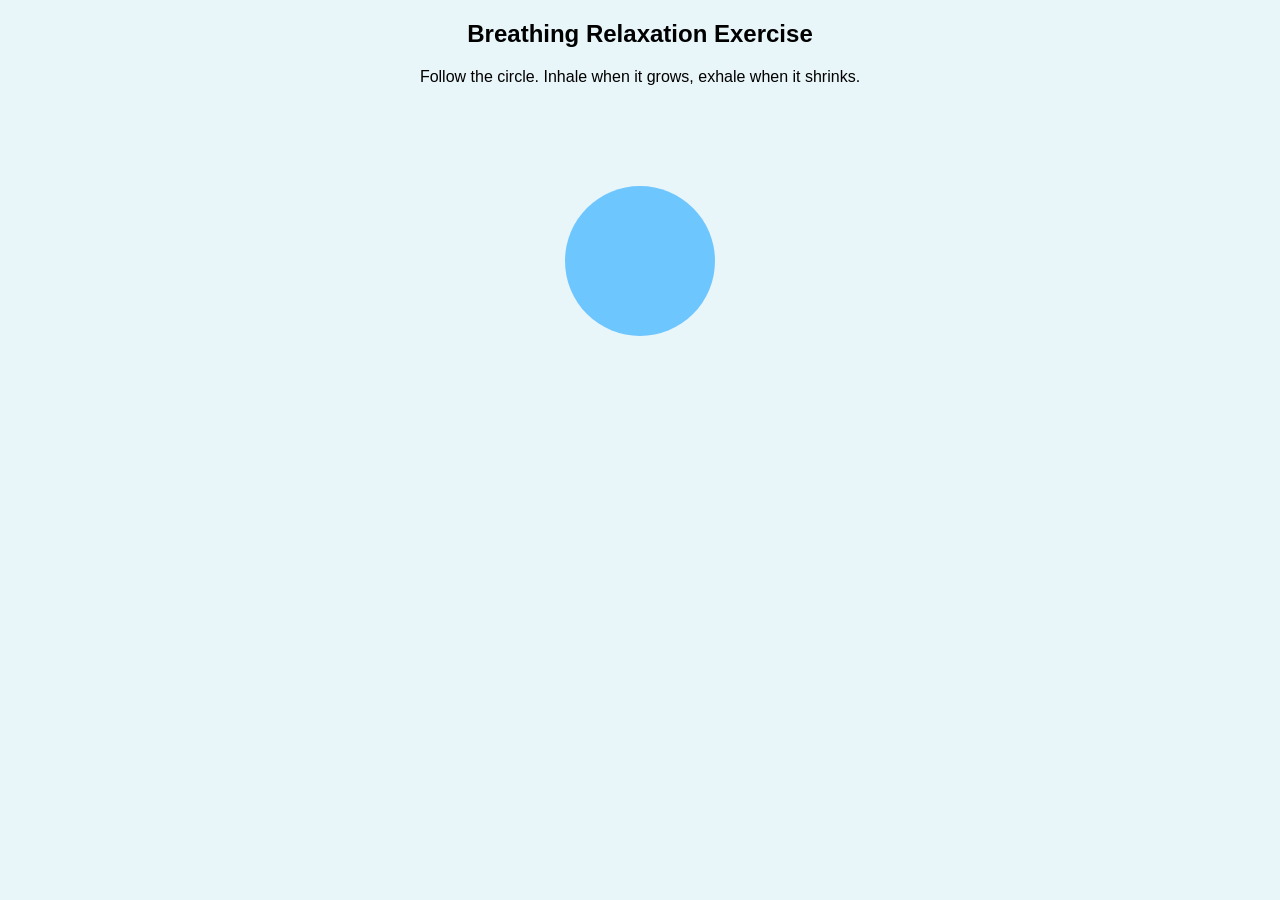
<file: frontend/breathing.html>
<!DOCTYPE html>
<html>
<head>
<title>Breathing Relaxation</title>

<style>

body{
    text-align:center;
    font-family:Arial;
    background:#e8f5f9;
}

.circle{
    width:150px;
    height:150px;
    border-radius:50%;
    background:#6ec6ff;
    margin:100px auto;
    animation: breathe 8s infinite;
}

@keyframes breathe{

0%{
transform:scale(1);
}

50%{
transform:scale(1.5);
}

100%{
transform:scale(1);
}

}

</style>
</head>

<body>

<h2>Breathing Relaxation Exercise</h2>

<p>Follow the circle. Inhale when it grows, exhale when it shrinks.</p>

<div class="circle"></div>

</body>
</html>
</file>
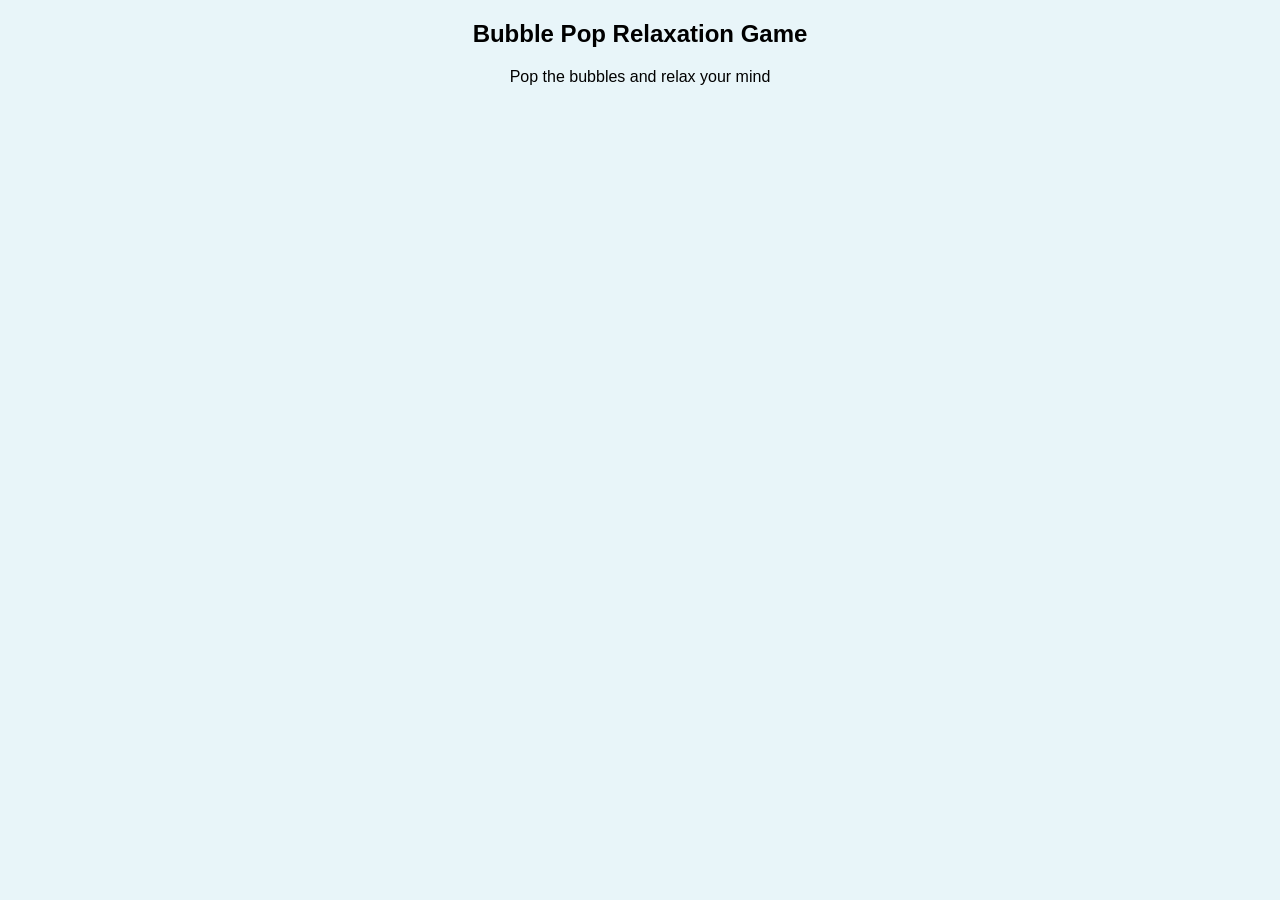
<file: frontend/bubble.html>
<!DOCTYPE html>
<html>
<head>
<title>Bubble Pop Relaxation</title>

<style>

body{
    text-align:center;
    font-family:Arial;
    background:#e8f5f9;
    overflow:hidden;
}

.bubble{
    width:60px;
    height:60px;
    border-radius:50%;
    background:#6ec6ff;
    position:absolute;
    cursor:pointer;
}

</style>

</head>

<body>

<h2>Bubble Pop Relaxation Game</h2>
<p>Pop the bubbles and relax your mind</p>

<script>

function createBubble(){

    let bubble = document.createElement("div");
    bubble.classList.add("bubble");

    bubble.style.left = Math.random()*window.innerWidth + "px";
    bubble.style.top = Math.random()*window.innerHeight + "px";

    bubble.onclick = function(){
        bubble.remove();
    }

    document.body.appendChild(bubble);

}

setInterval(createBubble,1000);

</script>

</body>
</html>
</file>
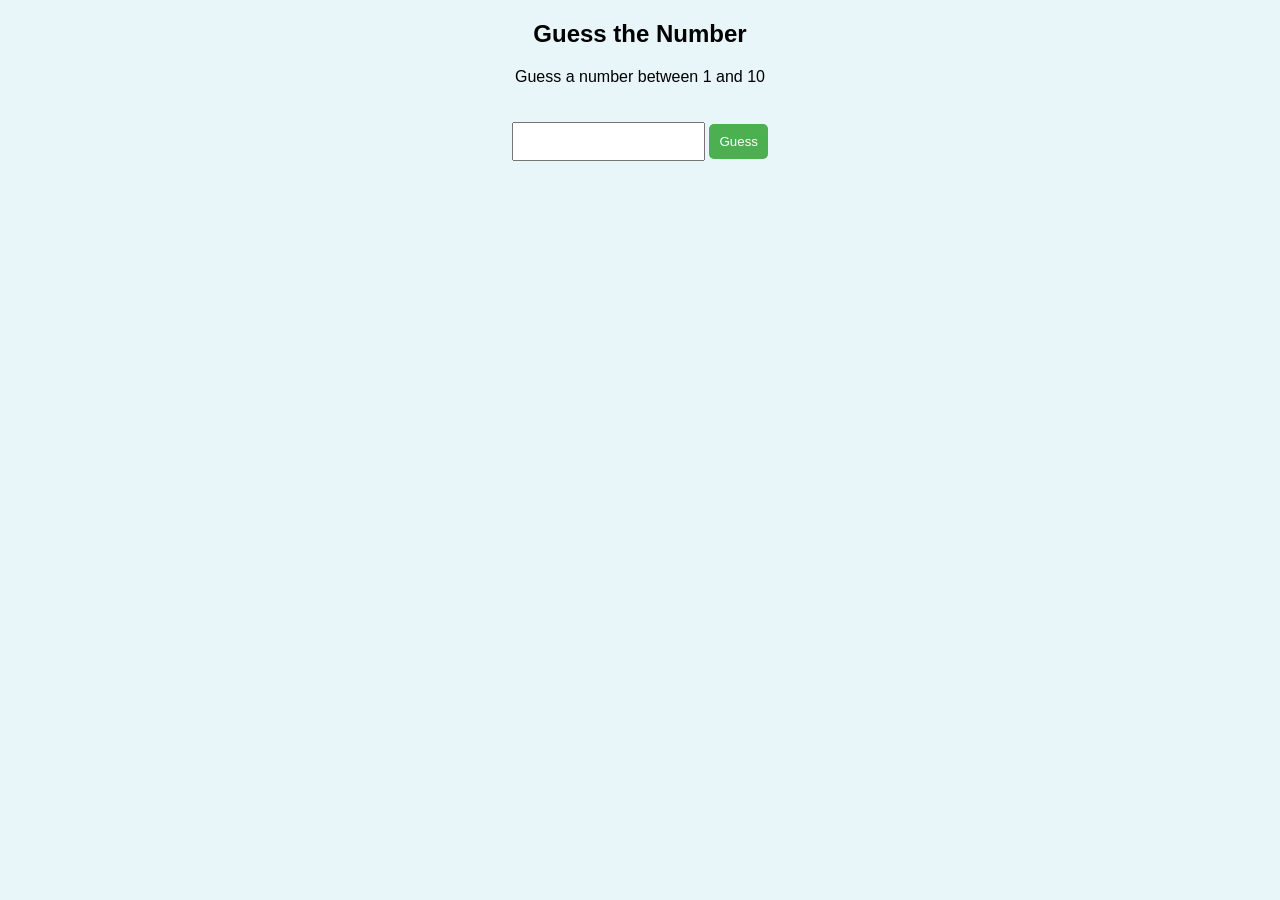
<file: frontend/guess.html>
<!DOCTYPE html>
<html>

<head>
<title>Guess the Number</title>

<style>

body{
font-family:Arial;
text-align:center;
background:#e8f5f9;
}

input{
padding:10px;
margin-top:20px;
}

button{
padding:10px;
background:#4CAF50;
color:white;
border:none;
border-radius:5px;
}

</style>

</head>

<body>

<h2>Guess the Number</h2>
<p>Guess a number between 1 and 10</p>

<input type="number" id="guess">
<button onclick="check()">Guess</button>

<p id="result"></p>

<script>

let number = Math.floor(Math.random()*10)+1;

function check(){

let user = document.getElementById("guess").value;

if(user == number){
document.getElementById("result").innerHTML="Correct! Great job!";
}
else{
document.getElementById("result").innerHTML="Try again!";
}

}

</script>

</body>
</html>
</file>
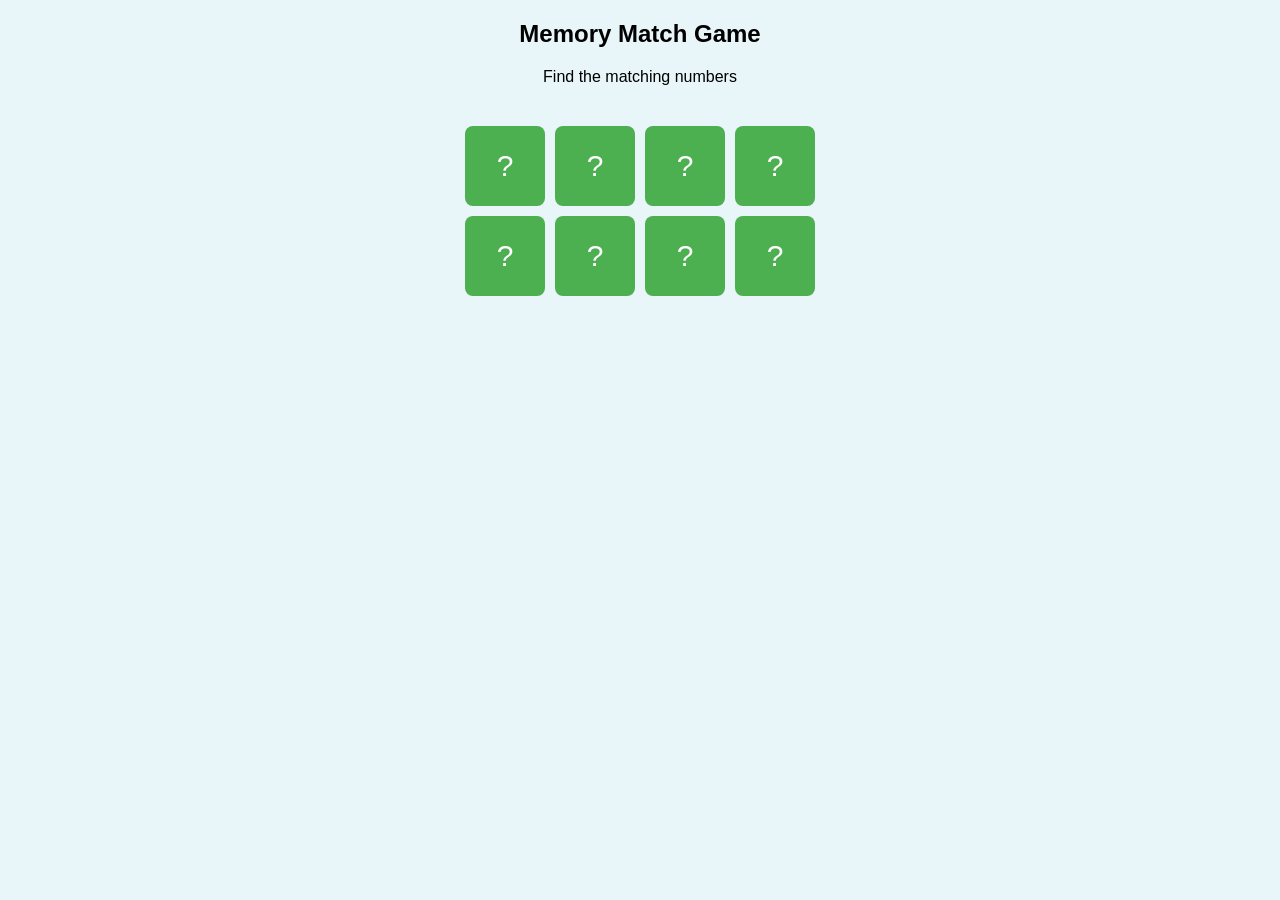
<file: frontend/memory.html>
<!DOCTYPE html>
<html>

<head>
<title>Memory Match Game</title>

<style>

body{
font-family:Arial;
text-align:center;
background:#e8f5f9;
}

.grid{
display:grid;
grid-template-columns:repeat(4,80px);
gap:10px;
justify-content:center;
margin-top:40px;
}

.card{
width:80px;
height:80px;
background:#4CAF50;
color:white;
font-size:30px;
display:flex;
align-items:center;
justify-content:center;
cursor:pointer;
border-radius:8px;
}

</style>

</head>

<body>

<h2>Memory Match Game</h2>
<p>Find the matching numbers</p>

<div class="grid" id="game"></div>

<script>

let numbers = [1,1,2,2,3,3,4,4];
numbers.sort(()=>0.5-Math.random());

let first = null;
let second = null;

let grid = document.getElementById("game");

numbers.forEach(num => {

let card = document.createElement("div");
card.className = "card";
card.dataset.value = num;
card.innerHTML = "?";

card.onclick = function(){

if(card.innerHTML !== "?") return;

card.innerHTML = num;

if(!first){
first = card;
}
else{
second = card;

if(first.dataset.value !== second.dataset.value){

setTimeout(()=>{
first.innerHTML = "?";
second.innerHTML = "?";
first = null;
second = null;
},700);

}
else{
first = null;
second = null;
}

}

};

grid.appendChild(card);

});

</script>

</body>
</html>
</file>
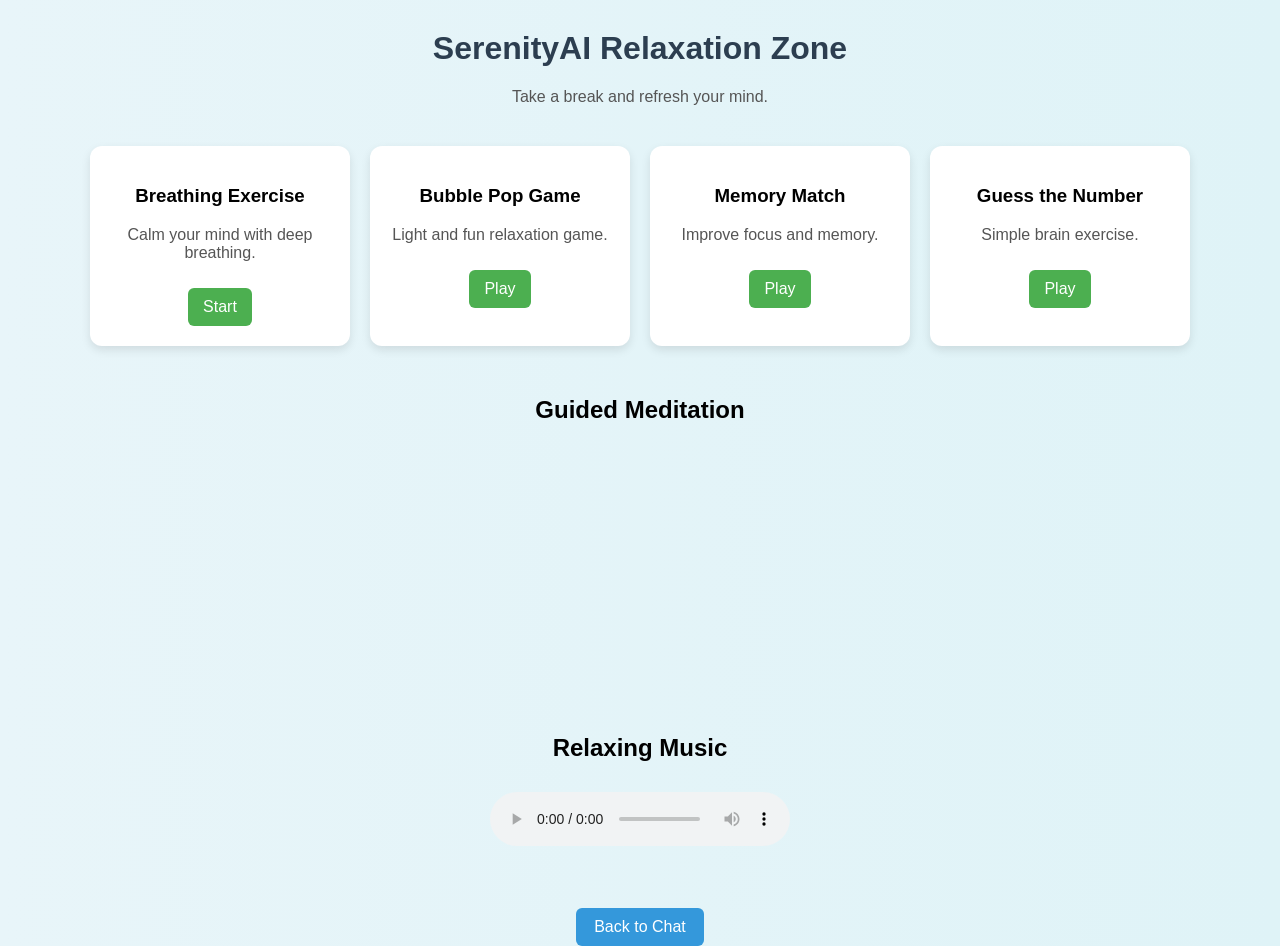
<file: frontend/relaxation.html>
<!DOCTYPE html>
<html>

<head>
<title>SerenityAI Relaxation Zone</title>

<style>

body{
font-family: Arial, sans-serif;
background: linear-gradient(to right,#e8f5f9,#dff3f7);
text-align:center;
margin:0;
}

h1{
color:#2c3e50;
margin-top:30px;
}

p{
color:#555;
}

.container{
display:flex;
flex-wrap:wrap;
justify-content:center;
gap:20px;
margin-top:40px;
}

.card{
background:white;
width:220px;
padding:20px;
border-radius:12px;
box-shadow:0 4px 10px rgba(0,0,0,0.1);
text-align:center;
}

.card a{
text-decoration:none;
color:white;
background:#4CAF50;
padding:10px 15px;
border-radius:6px;
display:inline-block;
margin-top:10px;
}

.card a:hover{
background:#45a049;
}

.section{
margin-top:50px;
}

audio{
margin-top:10px;
}

.back{
margin-top:40px;
display:inline-block;
background:#3498db;
color:white;
padding:10px 18px;
border-radius:6px;
text-decoration:none;
}

.back:hover{
background:#2f89c5;
}

</style>

</head>

<body>

<h1>SerenityAI Relaxation Zone</h1>

<p>Take a break and refresh your mind.</p>

<div class="container">

<div class="card">
<h3>Breathing Exercise</h3>
<p>Calm your mind with deep breathing.</p>
<a href="breathing.html">Start</a>
</div>

<div class="card">
<h3>Bubble Pop Game</h3>
<p>Light and fun relaxation game.</p>
<a href="bubble.html">Play</a>
</div>

<div class="card">
<h3>Memory Match</h3>
<p>Improve focus and memory.</p>
<a href="memory.html">Play</a>
</div>

<div class="card">
<h3>Guess the Number</h3>
<p>Simple brain exercise.</p>
<a href="guess.html">Play</a>
</div>

</div>

<div class="section">

<h2>Guided Meditation</h2>

<iframe width="420" height="236"
src="https://www.youtube.com/embed/inpok4MKVLM"
title="Meditation"
frameborder="0"
allowfullscreen>
</iframe>

</div>

<div class="section">

<h2>Relaxing Music</h2>

<audio controls>
<source src="https://www.soundhelix.com/examples/mp3/SoundHelix-Song-1.mp3" type="audio/mpeg">
</audio>

</div>

<br>

<a class="back" href="index.html">Back to Chat</a>

</body>
</html>
</file>
